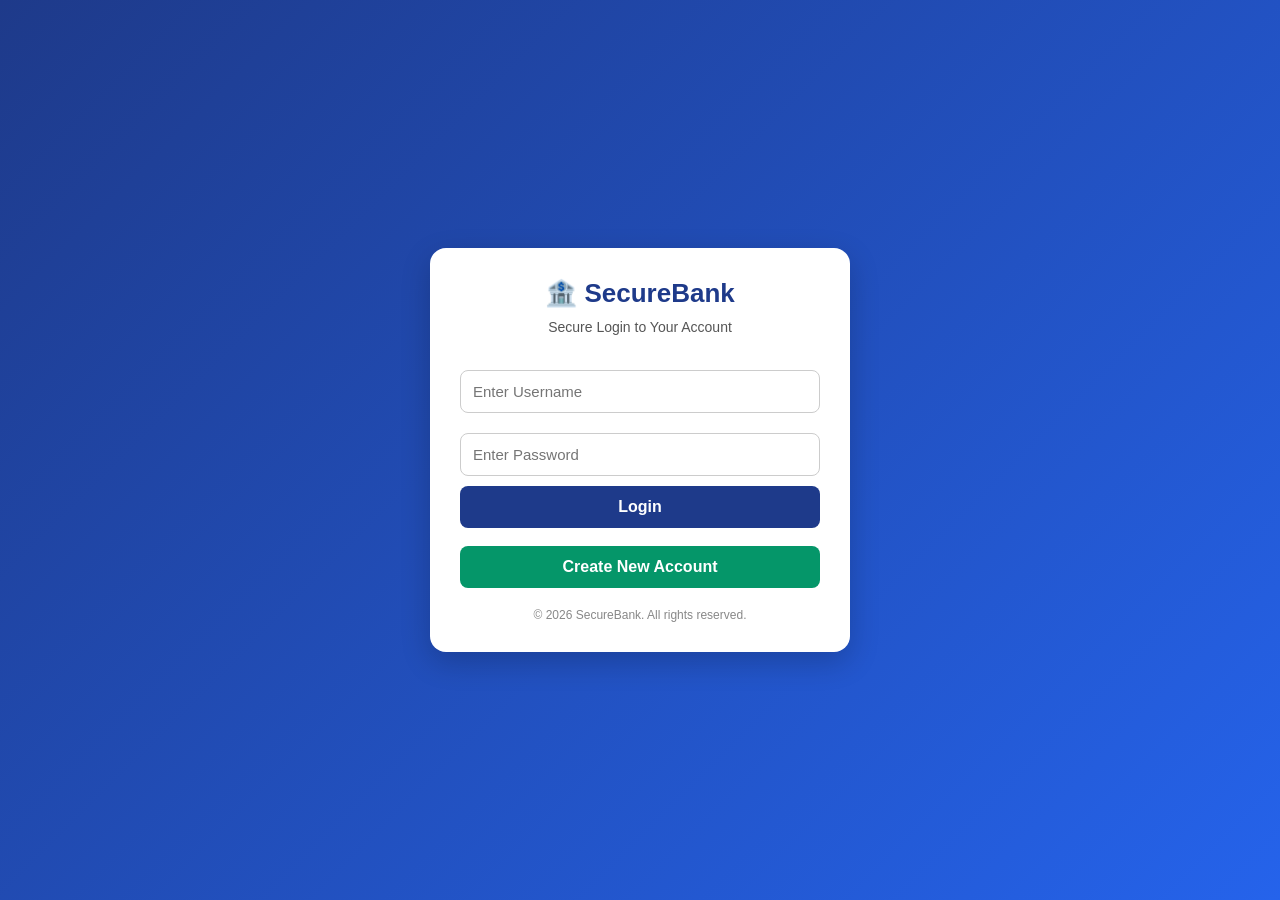
<file: templates/login.html>
<!DOCTYPE html>
<html lang="en">
<head>
<meta charset="UTF-8">
<meta name="viewport" content="width=device-width, initial-scale=1.0">
<title>SecureBank Login</title>

<style>

*{
    box-sizing: border-box;
}

body{
    margin:0;
    font-family: Arial, Helvetica, sans-serif;
    background: linear-gradient(135deg, #1e3a8a, #2563eb);
    min-height:100vh;
    display:flex;
    justify-content:center;
    align-items:center;
    padding:20px;  /*prevents edge sticking on mobile */
}

.signup-container {
    background: white;
    padding: 25px;
    width: 92%;
    max-width: 420px;
    border-radius: 16px;
    box-shadow: 0 10px 30px rgba(0,0,0,0.2);
}

/* Login container */
.login-container{
    background:white;
    padding:30px;
    width:92%;
    max-width:420px;  /* instead of fixed 350px */
    border-radius:16px;
    box-shadow:0 10px 30px rgba(0,0,0,0.2);
    text-align:center;
}

/* Bank logo/title */
.bank-title{
    font-size:26px;
    font-weight:bold;
    color:#1e3a8a;
    margin-bottom:10px;
}

/* Subtitle */
.subtitle{
    color:#555;
    margin-bottom:25px;
    font-size:14px;
}

/* Inputs */
input{
    width:100%;
    padding:12px;
    margin:10px 0;
    border:1px solid #ccc;
    border-radius:8px;
    font-size:15px;
    /*box-sizing: border-box; */
}

/* Button */
button{
    width:100%;
    padding:12px;
    background:#1e3a8a;
    color:white;
    border:none;
    border-radius:8px;
    font-size:16px;
    font-weight:bold;
    cursor:pointer;
}

button:hover{
    background:#163080;
}

/* Footer */
.footer{
    margin-top:20px;
    font-size:12px;
    color:#888;
}

/* Extra mobile tuning */
@media (max-width:480px){
    .login-container{
        padding:30px 20px;
    }
}

</style>

</head>

<body>

<div class="login-container">

<div class="bank-title">
🏦 SecureBank
</div>

<div class="subtitle">
Secure Login to Your Account
</div>

<form method="POST" action="/login">

<input
type="text"
name="username"
placeholder="Enter Username"
required
>

<input
type="password"
name="password"
placeholder="Enter Password"
required
>

<button type="submit">
Login
</button>

<br><br>

<a href="/signup">
<button type="button"
style="background:#059669;">
Create New Account
</button>
</a>

</form>

<div class="footer">
© 2026 SecureBank. All rights reserved.
</div>

</div>

</body>
</html>
</file>
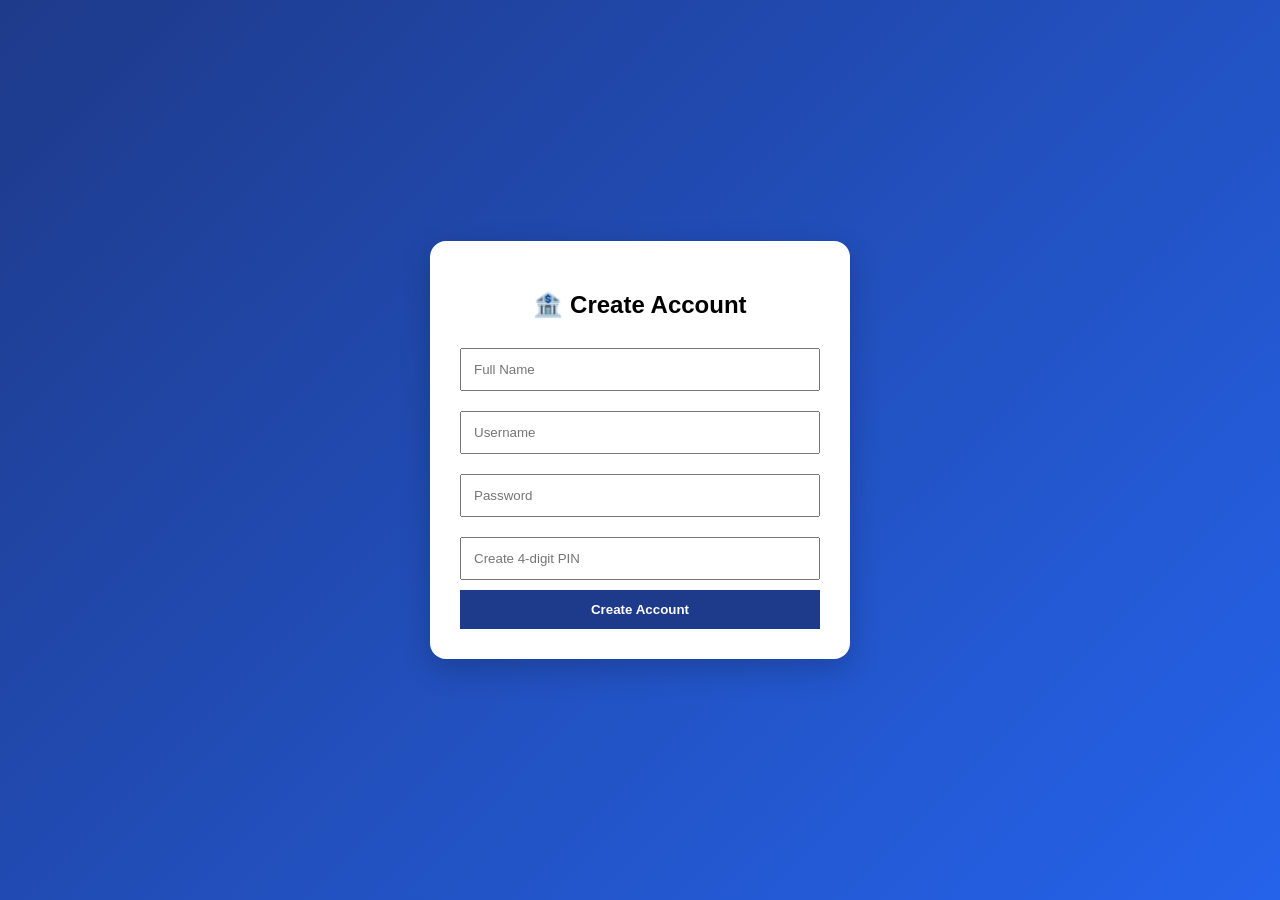
<file: templates/signup.html>
<!DOCTYPE html>
<html>
<head>
    <meta name="viewport" content="width=device-width, initial-scale=1.0">
<title>Create SecureBank Account</title>

<style>

*{
    box-sizing: border-box;
}

body{
    margin:0;
    font-family: Arial, Helvetica, sans-serif;
    background: linear-gradient(135deg, #1e3a8a, #2563eb);
    min-height:100vh;
    display:flex;
    justify-content:center;
    align-items:center;
    padding:20px;  /*prevents edge sticking on mobile */
}

.signup-container{
    background:white;
    padding:30px;
    width: 100%;
    max-width: 420px;
    border-radius:16px;
    box-shadow: 0 10px 30px rgba(0,0,0,0.2);
}

input{

width:100%;
padding:12px;
margin:10px 0;
}

button{

width:100%;
padding:12px;
background:#1e3a8a;
color:white;
border:none;
font-weight:bold;
}

</style>

</head>

<body>

<div class="signup-container">

<h2 align="center">🏦 Create Account</h2>

<form method="POST">

<input type="text"
name="name"
placeholder="Full Name"
required>

<input type="text"
name="username"
placeholder="Username"
required>

<input type="password"
name="password"
placeholder="Password"
required>

<input type = "password"
name="pin"
placeholder="Create 4-digit PIN"
required>

<button type="submit">
Create Account
</button>

</form>

</div>

</body>
</html>
</file>
